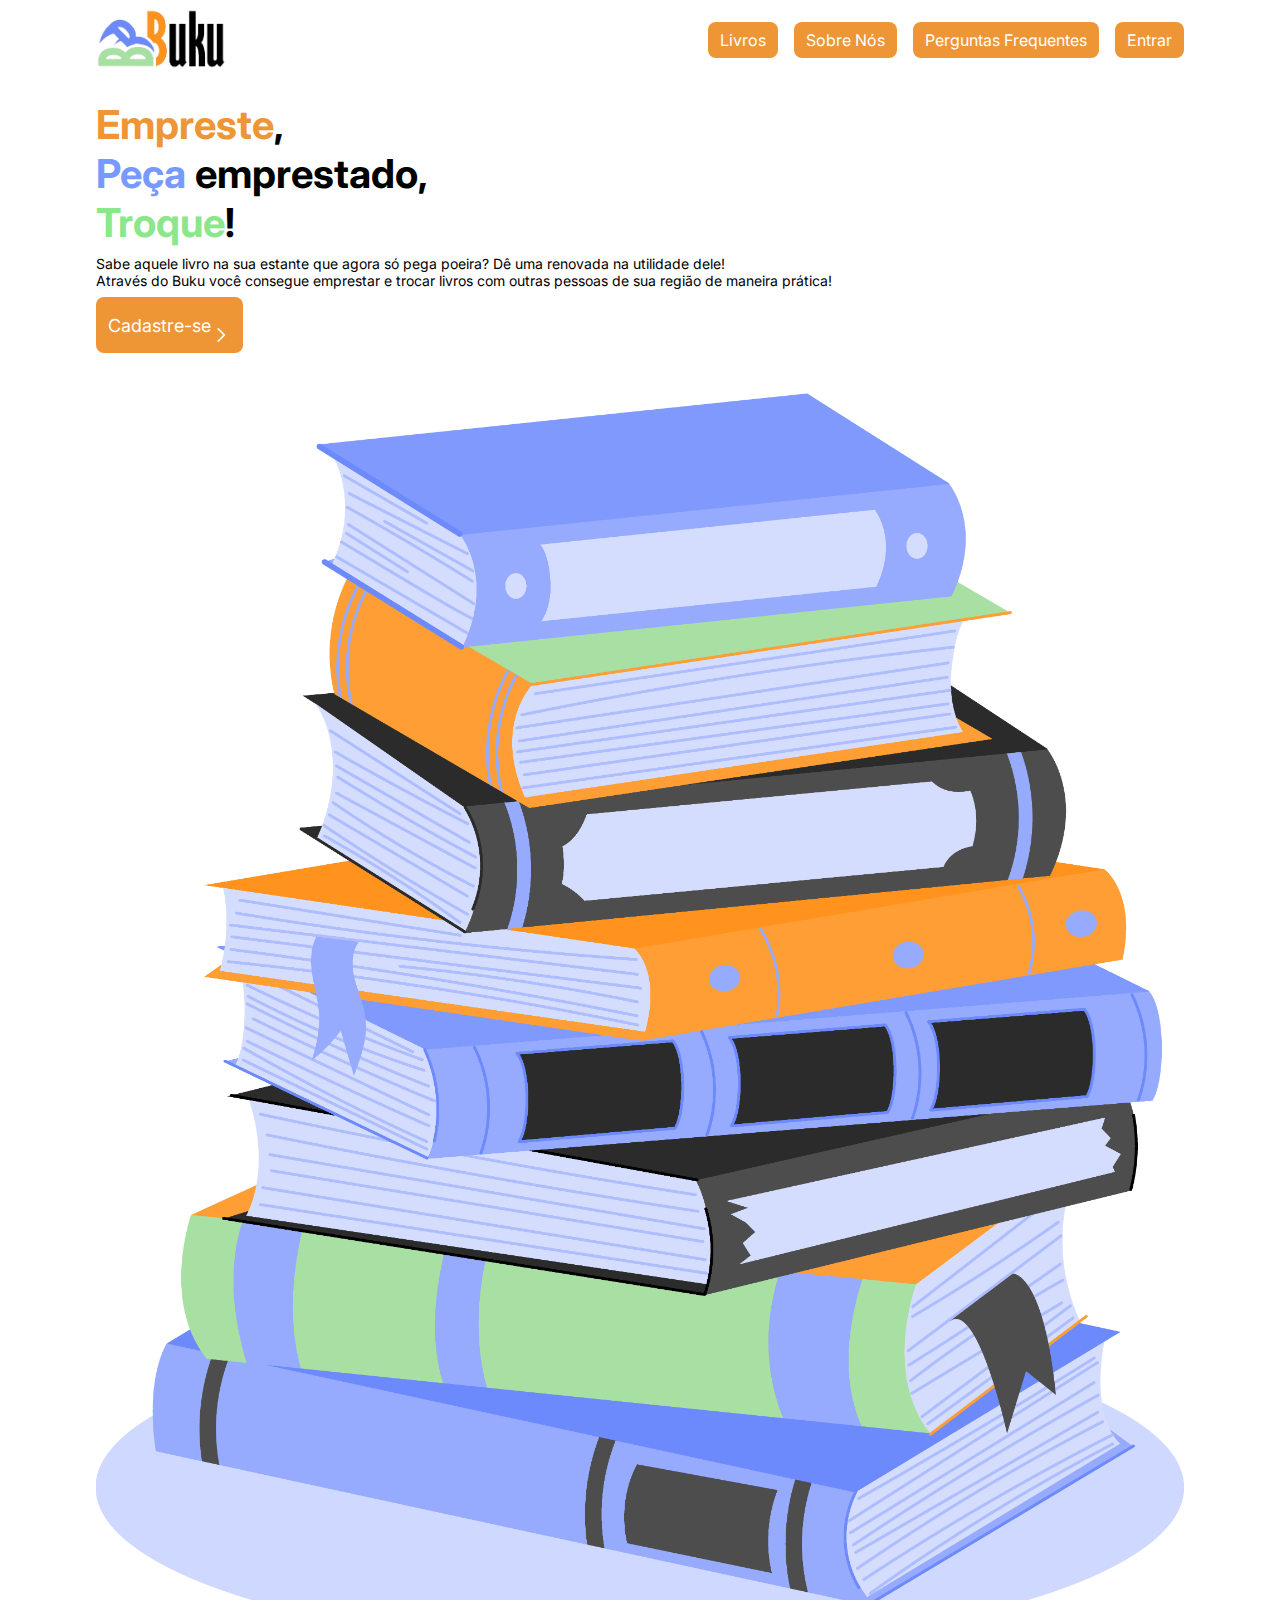
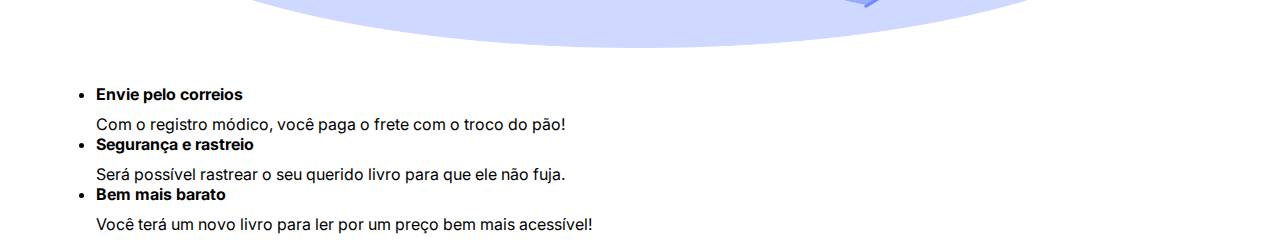
<file: index.html>
<!DOCTYPE html>
<html lang="pt-BR">
  <head>
    <link rel="preconnect" href="https://fonts.googleapis.com" />
    <link rel="preconnect" href="https://fonts.gstatic.com" crossorigin />

    <meta charset="UTF-8" />
    <meta name="viewport" content="width=device-width, initial-scale=1.0" />
    <title>Buku.com</title>

    <link
      href="https://fonts.googleapis.com/css2?family=Inter:wght@100..900&display=swap"
      rel="stylesheet"
    />
    <link rel="stylesheet" href="./styles/reset.css" />
    <link rel="stylesheet" href="./styles/landing-page.css" />
  </head>
  <body>
    <header class="container">
      <div class="logo-container">
        <img src="./img/logo.png" alt="Logo da Buku" class="logo" style="height: 60px; justify-content: center;"/>
      </div>

      <nav>
        <a href="#">Livros</a>
        <a href="#">Sobre Nós</a>
        <a href="#">Perguntas Frequentes</a>
        <a href="#">Entrar</a>
      </nav>
    </header>

    <main class="container">
      <div>
        <h1>
          <span class="text-orange">Empreste</span>, <br />
          <span class="text-blue">Peça</span> emprestado, <br />
          <span class="text-green">Troque</span>!
        </h1>

        <p>
          Sabe aquele livro na sua estante que agora só pega poeira? Dê uma
          renovada na utilidade dele!
        </p>

        <p>
          Através do Buku você consegue emprestar e trocar livros com outras
          pessoas de sua região de maneira prática!
        </p>

        <a href="#" class="button"
          >Cadastre-se
          <img
            class="arrow-right"
            src="./img/arrow-right.svg"
            alt="Desenho de uma seta apontando para a direita."
        /></a>
      </div>

      <img
        src="./img/books.png"
        alt="Desenho de livros de capas de cores azul, laranja, preto e verdes empilhados."
      />
    </main>

    <section class="info">
      <ul class="container">
        <li class="info-container">
          <!-- <img src="" alt="Desenho de um caminhão." /> -->
          <div>
            <h4>Envie pelo correios</h4>
            <p>Com o registro módico, você paga o frete com o troco do pão!</p>
          </div>
        </li>

        <li class="info-container">
          <!-- <img src="" alt="Desenho de uma caixa com um sinal de verificado." /> -->
          <div>
            <h4>Segurança e rastreio</h4>
            <p>
              Será possível rastrear o seu querido livro para que ele não fuja.
            </p>
          </div>
        </li>

        <li class="info-container">
          <!-- <img
            src=""
            alt="Desenho de cofrinho de formato de porco com uma moeda em cima."
          /> -->
          <div>
            <h4>Bem mais barato</h4>
            <p>
              Você terá um novo livro para ler por um preço bem mais acessível!
            </p>
          </div>
        </li>
      </ul>
    </section>
  </body>
</html>
</file>
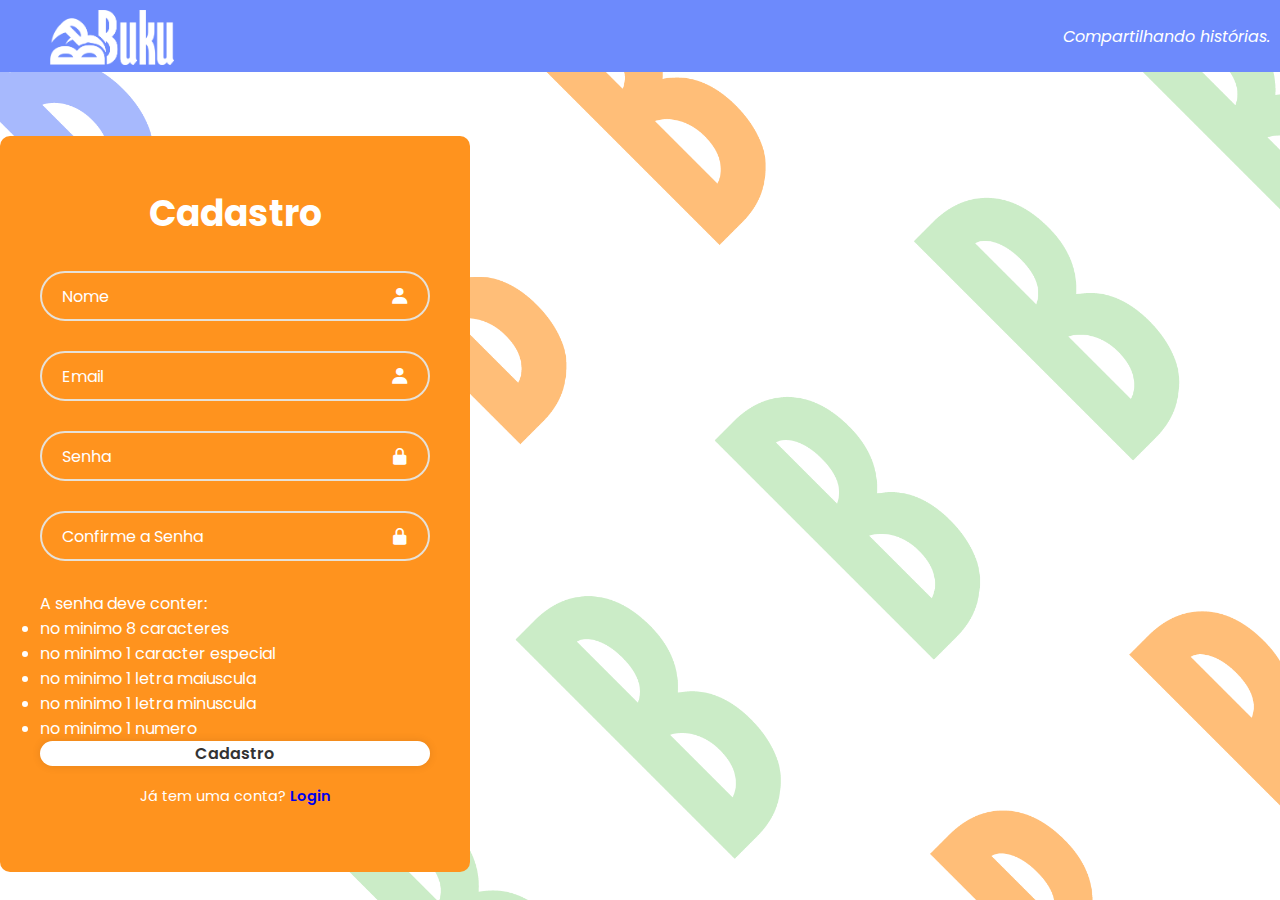
<file: Cadastro.html>
<!DOCTYPE html>
<html lang="en">
  <head>
    <meta charset="UTF-8" />
    <meta name="viewport" content="width=device-width, initial-scale=1.0" />
    <title>Cadastro Buku</title>
    <link rel="stylesheet" href="./styles/Cadastro.css" />
    <link
      rel="stylesheet"
      href="https://unpkg.com/boxicons@2.1.4/css/boxicons.min.css"
    />
  </head>
  <body>
    <header>
      <div style="float: left">
        <a href="./index.html">
          <img class="logo" src="./img/Logo-Buku-branco.png" alt="Logo-Buku" />
        </a>
      </div>
      <div class="frase">
        <p><i>Compartilhando histórias.</i></p>
      </div>
    </header>
    <div class="center-div">
      <div class="wrapper">
        <form action="">
          <h1>Cadastro</h1>
          <div class="input-box">
            <input
              id="nameInput"
              name="nameInput"
              type="text"
              placeholder="Nome"
              required
            />
            <i class="bx bxs-user"></i>
          </div>

          <div class="input-box">
            <input
              id="emailInput"
              name="emailInput"
              type="email"
              placeholder="Email"
              required
            />
            <i class="bx bxs-user"></i>
          </div>

          <div class="input-box">
            <input
              id="passwordInput"
              name="passwordInput"
              type="password"
              placeholder="Senha"
              required
            />
            <i class="bx bxs-lock-alt"></i>
          </div>
          <div class="input-box">
            <input
              id="passwordConfirmInput"
              name="passwordConfirmInput"
              type="password"
              placeholder="Confirme a Senha"
              required
            />
            <i class="bx bxs-lock-alt"></i>
          </div>

          <div class="info">
            <p>A senha deve conter:</p>
            <ul>
              <li>no minimo 8 caracteres</li>
              <li>no minimo 1 caracter especial</li>
              <li>no minimo 1 letra maiuscula</li>
              <li>no minimo 1 letra minuscula</li>
              <li>no minimo 1 numero</li>
            </ul>
          </div>

          <button type="submit" class="btn" id="submitButton">Cadastro</button>
          <div class="register-link">
            <p>Já tem uma conta? <a href="Login.html">Login</a></p>
          </div>
        </form>
      </div>
    </div>
    <script type="module" src="./js/validateSignUp.js"></script>
  </body>
</html>
</file>
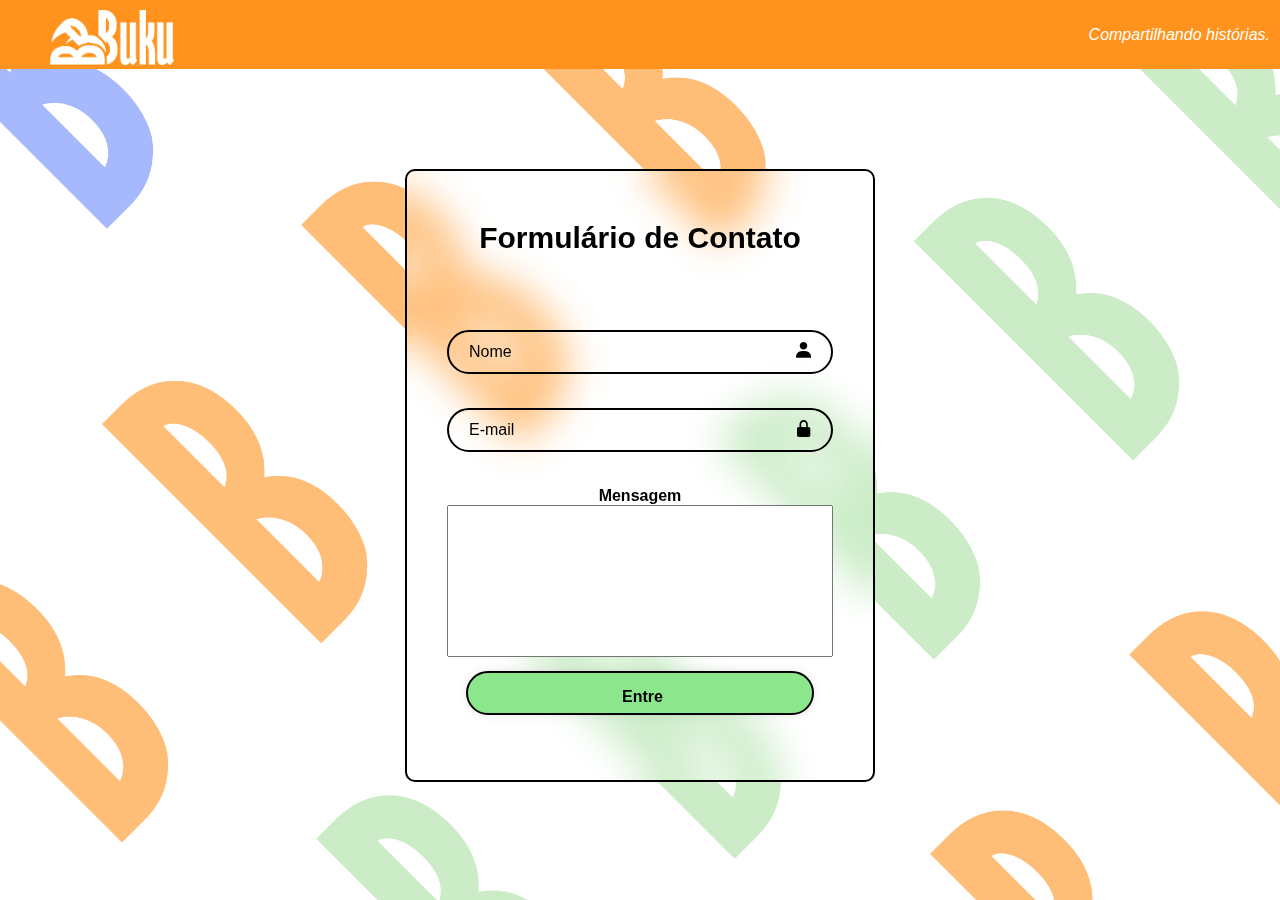
<file: Form.html>
<!DOCTYPE html>
<html lang="en">
<head>
    <meta charset="UTF-8">
    <meta name="viewport" content="width=device-width, initial-scale=1.0">
    <title>Cadastro Buku</title>
    <link rel="stylesheet" href="/styles/Form.css">
    <link href='https://unpkg.com/boxicons@2.1.4/css/boxicons.min.css' rel='stylesheet'>
</head>
<body>
    <header>
        <div style="float: left;">
            <a href="./index.html">
                <img class="logo" src="./img/Logo-Buku-branco.png" alt="Logo-Buku">
            </a>
        </div>
        <div class="frase">
            <p><i>Compartilhando histórias.</i></p>
        </div>
        <!-- <div class="cima">
            <img src="/img/BUKUimages-03.png" alt="LogoBuku"">
            <p>Compartilhando historias.</p>
        </div> -->
    </header>
    <center> 
        <div class="wrapper">
            <form action="">
        
                <h1>Formulário de Contato</h1><br><br>
                <div class="input-box">
                    <input id="nameInput" name="nameInput" type="text" placeholder="Nome" required>
                    <i class='bx bxs-user'></i>
                </div>
        
                <div class="input-box">
                    <input id="emailInput" name="emailInput" type="email" placeholder="E-mail" required>
                    <i class='bx bxs-lock-alt' ></i>
                </div>

                <div class="atu">
                    <label for="Texto"><b>Mensagem</b></label><br>
                    <textarea style="resize:none; width: 100%;"  id="messageInput" name="messageInput" cols="35" rows="10"></textarea>
                </div>

                <div class="register-link">
                    <button type="submit" class="btn" id="submitButton">Entre</button style="height: 30px">
                </div>
            </form>
        </div>
    </center>
    
    <script type="module" src="./js/validateContact.js"></script>
</body>
</html>
</file>
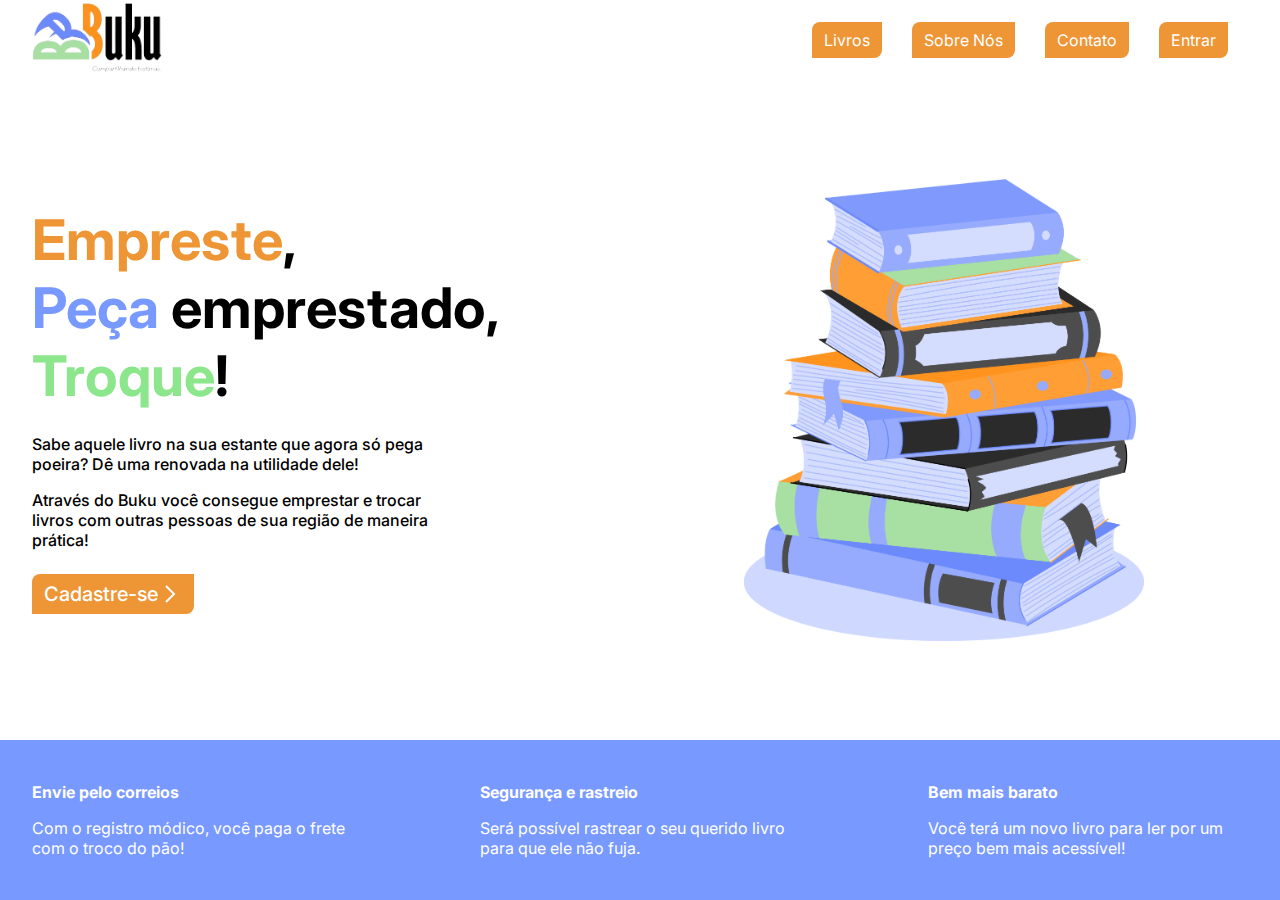
<file: LandingPage.html>
<!DOCTYPE html>
<html lang="pt-BR">
  <head>
    <link rel="preconnect" href="https://fonts.googleapis.com" />
    <link rel="preconnect" href="https://fonts.gstatic.com" crossorigin />

    <meta charset="UTF-8" />
    <meta name="viewport" content="width=device-width, initial-scale=1.0" />
    <title>Buku.com</title>

    <link
      href="https://fonts.googleapis.com/css2?family=Inter:wght@100..900&display=swap"
      rel="stylesheet"
    />
    <link rel="stylesheet" href="./styles/reset.css" />
    <link rel="stylesheet" href="./styles/LandingPage.css" />
  </head>
  <body>
    <header class="container">
      <div class="logo-container">
        <img src="./img/Logo-Buku.png" alt="Logo da Buku" class="logo" style="height: 70px; justify-content: center;"/>
      </div>

      <nav>
        <a href="Livros.html">Livros</a>
        <a href="SobreNos.html">Sobre Nós</a>
        <a href="Form.html">Contato</a>
        <a href="Login.html">Entrar</a>
      </nav>
    </header>

    <main class="container">
      <div>
        <h1>
          <span class="text-orange">Empreste</span>, <br />
          <span class="text-blue">Peça</span> emprestado, <br />
          <span class="text-green">Troque</span>!
        </h1>

        <p>
          Sabe aquele livro na sua estante que agora só pega poeira? Dê uma
          renovada na utilidade dele!
        </p>

        <p>
          Através do Buku você consegue emprestar e trocar livros com outras
          pessoas de sua região de maneira prática!
        </p>

        <a href="Cadastro.html" class="button"
          >Cadastre-se
          <img
            class="arrow-right"
            src="./img/arrow-right.svg"
            alt="Desenho de uma seta apontando para a direita."
        /></a>
      </div>

      <img
        src="./img/img_livros.png"
        alt="Desenho de livros de capas de cores azul, laranja, preto e verdes empilhados."
      />
    </main>

    <section class="info">
      <ul class="container">
        <li class="info-container">
          <!-- <img src="" alt="Desenho de um caminhão." /> -->
          <div>
            <h4>Envie pelo correios</h4>
            <p>Com o registro módico, você paga o frete com o troco do pão!</p>
          </div>
        </li>

        <li class="info-container">
          <!-- <img src="" alt="Desenho de uma caixa com um sinal de verificado." /> -->
          <div>
            <h4>Segurança e rastreio</h4>
            <p>
              Será possível rastrear o seu querido livro para que ele não fuja.
            </p>
          </div>
        </li>

        <li class="info-container">
          <!-- <img
            src=""
            alt="Desenho de cofrinho de formato de porco com uma moeda em cima."
          /> -->
          <div>
            <h4>Bem mais barato</h4>
            <p>
              Você terá um novo livro para ler por um preço bem mais acessível!
            </p>
          </div>
        </li>
      </ul>
    </section>
  </body>
</html>
</file>
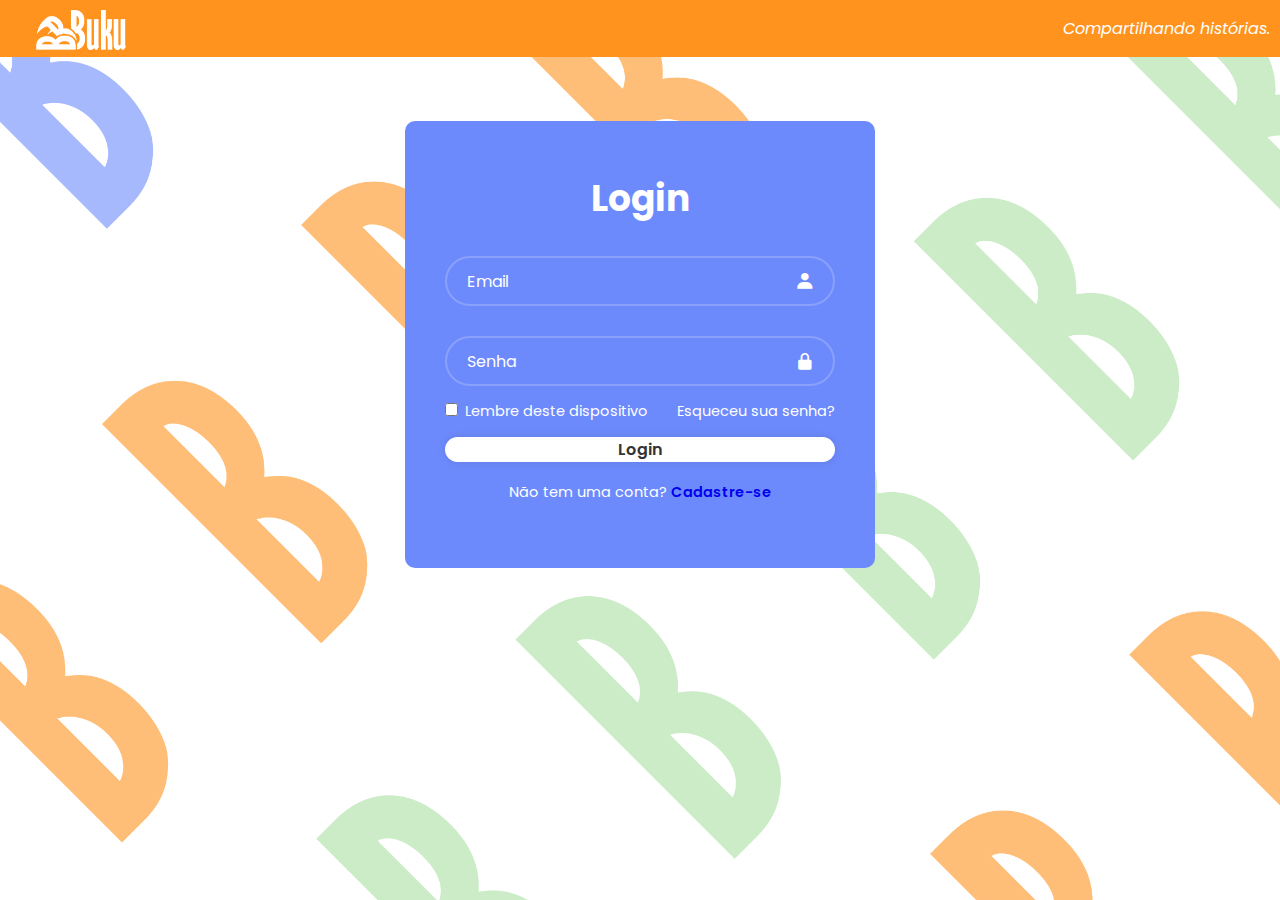
<file: Login.html>
<!DOCTYPE html>
<html lang="en">
  <head>
    <meta charset="UTF-8" />
    <meta name="viewport" content="width=device-width, initial-scale=1.0" />
    <title>Login Buku</title>
    <link rel="stylesheet" href="./styles/Login.css" />
    <link
      rel="stylesheet"
      href="https://unpkg.com/boxicons@2.1.4/css/boxicons.min.css"
    />
  </head>
  <body>
    <header>
      <div style="float: left">
        <a href="./index.html">
          <img class="logo" src="./img/Logo-Buku-branco.png" alt="Logo-Buku" />
        </a>
      </div>
      <div class="frase">
        <p><i>Compartilhando histórias.</i></p>
      </div>
    </header>
    <center>
      <div class="wrapper">
        <form action="">
          <h1>Login</h1>
          <div class="input-box">
            <input
              id="emailInput"
              name="emailInput"
              type="text"
              placeholder="Email"
              required
            />
            <i class="bx bxs-user"></i>
          </div>

          <div class="input-box">
            <input
              id="passwordInput"
              name="passwordInput"
              type="password"
              placeholder="Senha"
              required
            />
            <i class="bx bxs-lock-alt"></i>
          </div>

          <div class="remember-forgot">
            <label><input type="checkbox" /> Lembre deste dispositivo</label>
            <a href="#">Esqueceu sua senha?</a>
          </div>
          <button type="submit" class="btn" id="submitButton">Login</button>
          <div class="register-link">
            <p>
              Não tem uma conta?
              <a href="Cadastro.html">Cadastre-se</a>
            </p>
          </div>
        </form>
      </div>
    </center>
    <script type="module" src="./js/validateLogin.js"></script>
  </body>
</html>
</file>
<file: styles/landing-page.css>
.container {
  padding: 1.6rem;
  max-width: 112rem;
  width: 100%;
  margin: 0 auto;
  box-sizing: border-box; /* Garante que o padding não aumente a largura total */
}

header {
  display: flex;
  justify-content: space-between;
  align-items: center;
  height: 8rem;
  padding: 0 1.6rem;
}

.logo {
  height: 100%; /* Ajustado para ocupar a altura total do header */
}

header nav {
  display: flex;
  gap: 1.6rem; /* Reduzido o espaçamento entre os itens do menu */
}

nav a,
.button {
  color: #ffffff;
  background-color: #ee9536;
  padding: 0.8rem 1.2rem;
  border-radius: 0.8rem;
  transition: filter 200ms ease-out;
}

nav a:hover {
  filter: brightness(1.2);
}

main.container {
  display: grid;
  grid-template-columns: 1fr;
  gap: 2rem; /* Espaçamento entre os elementos principais */
  padding: 2rem 1.6rem; /* Espaçamento interno ajustado */
  height: auto; /* Altura automática para se ajustar ao conteúdo */
}

main > div {
  max-width: 100%; /* Conteúdo pode ocupar toda a largura disponível */
}

h1 {
  font-size: 4rem; /* Reduzido o tamanho da fonte para telas menores */
  margin-bottom: 0.8rem;
}

main p {
  font-size: 1.4rem; /* Ajustado o tamanho da fonte */
  max-width: 100%; /* Para evitar que o texto ultrapasse o contêiner */
}

.text-orange {
  color: #ee9536;
}

.text-blue {
  color: #7899ff;
}

.text-green {
  color: #8ce68c;
}

.button {
  font-size: 1.8rem; /* Reduzido o tamanho da fonte do botão */
  width: fit-content;
  display: flex;
  align-items: center;
  margin-top: 0.8rem;
}

.arrow-right {
  width: 2rem; /* Ajustado o tamanho do ícone */
}

main img {
  width: 100%; /* Imagem ajustável conforme o contêiner pai */
  max-width: 100%; /* Para garantir que a imagem não ultrapasse seu contêiner */
  height: auto; /* Para manter a proporção da imagem */
  margin-top: 2rem; /* Espaçamento superior para a imagem */
}

section.info {
  height: 12rem; /* Altura reduzida para melhor ajuste em telas menores */
}

.info .container {
  flex-direction: column; /* Layout em coluna para telas menores */
  justify-content: center; /* Centralizado verticalmente */
  height: auto; /* Altura automática para se ajustar ao conteúdo */
}

.info-container {
  max-width: 100%; /* Conteúdo pode ocupar toda a largura disponível */
}

.info-container h4 {
  margin-bottom: 1rem; /* Reduzido o espaçamento inferior */
}
</file>
<file: styles/Cadastro.css>
@import url("http://fonts.googleapis.com/css2?family=Poppins:wght@300;400;500;600;700;800;900&display=swap");

*{
    margin: 0;
    padding: 0;
    box-sizing: border-box;
    font-family: "Poppins", sans-serif;
}

body{
    justify-content: center;
    align-items: center;
    min-height: 100vh;
    background: url('/img/Buku-fundoB.png') ;
    background-size: cover;
    background-position: center;
}

.logo{
    height: 55px;
    margin-top: 10px;
    margin-left: 40%;  
}

.frase{
    display: flex;
    align-items: center;
    margin-left: auto;
    margin-right: 10px;
}

.wrapper{
    background-color: rgb(255,147,30);
    width: 470px;
    /* background-color: ; */
    color: #fff;
    border-radius: 10px;
    padding: 50px 40px;
    align-content: center;
    margin-top: 5%;
}

.wrapper h1{
font-size: 36px;
text-align: center;

}
.wrapper .input-box { 
position: relative;
    width: 100%;
 height: 50px;
 margin: 30px 0;
}

.input-box input{
    font-size: 16px;
    width: 100%;
    height: 100%;
    background: transparent;
    border: none;
    outline: none;
    border: 2px solid rgb(230, 225, 216);
    border-radius: 40px;
    color: #fff;
    padding: 20px 45px 20px 20px;
}
.input-box input::placeholder {
    color: #ffffff;
}

.input-box i {
    position: absolute;
    right: 20px;
    top: 50%;
    transform: translateY(-50%);
    font-size: 20px;
}

.wrapper .remember-forgot {
    display: flex;
    justify-content: space-between;
    font-size: 14.5px;
    margin: -15px 0 15px;
}

.remember-forgot label input {
    accent-color: #fff;
    margin-right: 3px;
}
.remember-forgot a {
    color:#fff;
    text-decoration: none;
}

.remember-forgot a:hover {
   text-decoration: underline; 
}

.wrapper .btn {
    width: 100%;
    height: 100%;
    background: #fff;
    border: none;
    outline: none;
    border-radius: 40px;
    box-shadow: 0 0 10px rgba(0, 0, 0, .1);
    cursor: pointer;
    font-size: 16px;
    color: #333;
    font-weight: 600;
}

.wrapper .register-link {
    font-size: 14.5px;
    text-align: center;
    margin: 20px 0 15px;
}

.register-link p a {
text-decoration: none;
font-weight: 600;
}

.register-link p a:hover {
    text-decoration: underline;
}

header{
    
    display: flex;
    width: 100%;
    background-color: rgb(109,138,252);
}
header p{
    color: #fff ;
}
</file>
<file: styles/Form.css>
*{
    margin: 0;
    padding: 0;
    box-sizing: border-box;
    font-family: "Poppins", sans-serif;
}

body{
    justify-content: center;
    align-items: center;
    min-height: 100vh;
    background: url(/img/BUKUimages_Prancheta\ 1.png);
    background-size: cover;
    background-position: center;
}

.wrapper{
    background-color:transparent;
    width: 470px;
    border-radius: 10px;
    padding: 50px 40px;
    align-content: center;
    margin-top: 100px;
    border: 2px solid black;
    backdrop-filter:blur(20px);
    color: black;
}

.wrapper h1{
    font-size: 30px;
    text-align: center;
}
.wrapper .input-box { 
    position: relative;
    width: 100%;
    height: 40px;
    margin: 10% 0;
}

.input-box input{
    font-size: 16px;
    width: 100%;
    height: 100%;
    border: none;
    outline: none;
    border: 2px solid black;
    border-radius: 40px;
    padding: 20px 45px 20px 20px;
    color: black;
    background: transparent;

}
.input-box input::placeholder {
color: black;
}

.input-box i {
    position: absolute;
    right: 5%;
    top: 50%;
    transform: translateY(-50%);
    font-size: 20px;
}

.wrapper .remember-forgot {
    display: flex;
    justify-content: space-between;
    font-size: 14.5px;
    margin: -15px 0 15px;
}

.remember-forgot label input {
    accent-color: #fff;
    margin-right: 3px;
}
.remember-forgot a {
    color:#fff;
    text-decoration: none;
}

.remember-forgot a:hover {
    text-decoration: underline; 
}

.wrapper .btn {
    width: 90%;
    height: 70%;
    background: #8ce68c;
    border: none;
    outline: none;
    border-radius: 40px;
    box-shadow: 0 0 10px rgba(0, 0, 0, .1);
    cursor: pointer;
    font-size: 16px;
    color: black;
    font-weight: 600;
    border: 2px solid black;
    border-radius: 40px;
    padding: 15px 15px 7px 20px !important;
    backdrop-filter: blur(20px);
    
}


.wrapper .register-link {
    font-size: 14.5px;
    text-align: center;
    margin: 10px 0 15px;
}

.register-link p a {
    text-decoration: none;
    font-weight: 600;
}

.register-link p a:hover {
    text-decoration: underline;

}

header{
    display: flex;
    width: 100%;
    background-color: rgb(255,147,30);
}
header p{
    color: #fff ;
}
.logo{
    height: 55px;
    margin-top: 10px;
    margin-left: 40%;  
}

.frase{
    display: flex;
    align-items: center;
    margin-left: auto;
    margin-right: 10px;
}
</file>
<file: styles/LandingPage.css>
.container{
    padding: 1.6rem 3.2rem;
    width: min(180rem, 100%);
    margin: 0 auto;
  }
  
  header {
    display: flex;
    justify-content: space-between;
    align-items: center;
  
    height: 8rem;
  }
  
  .logo {
    height: 8rem;
  }
  
  header nav {
    display: flex;
    gap: 3.0rem;
    margin-right: 20px;
  }
  
  nav a,
  .button {
    color: #ffffff;
    background-color: #ee9536;
    padding: 0.8rem 1.2rem;
  
    border-radius: 0.8rem 0 0.8rem 0;
    transition: filter 200ms ease-out;
  }
  
  nav a:hover {
    filter: brightness(1.2);
  }
  
  main.container {
    display: grid;
    grid-template-columns: repeat(2, 1fr);
  
    align-items: center;
  
    height: calc(100vh - 24rem);
  }
  
  main > div {
    max-width: 50rem;
  
    display: flex;
    flex-direction: column;
    row-gap: 1.6rem;
  }
  
  h1 {
    font-size: 5.6rem;
    margin-bottom: 0.8rem;
  }
  
  main p {
    font-size: 1.6rem;
    font-weight: 500;
    max-width: 40rem;
  }
  
  .text-orange {
    color: #ee9536;
  }
  
  .text-blue {
    color: #7899ff;
  }
  
  .text-green {
    color: #8ce68c;
  }
  
  .button {
    font-size: 2rem;
    font-weight: 500;
    width: fit-content;
  
    display: flex;
    align-items: center;
  
    margin-top: 0.8rem;
  }
  
  .arrow-right {
    width: 2.4rem;
    color: #ffffff;
  }
  
  main img {
    width: 40rem;
    align-self: center;
    justify-self: center;
  }
  
  section.info {
    background-color: #7899ff;
    height: 16rem;
  }
  
  .info .container {
    display: flex;
    justify-content: space-between;
    align-items: center;
    height: 100%;
  }
  
  .info-container {
    display: flex;
    max-width: 32rem;
    color: #ffffff;
  }
  
  .info-container h4 {
    margin-bottom: 1.6rem;
  }
</file>
<file: styles/Login.css>
@import url("http://fonts.googleapis.com/css2?family=Poppins:wght@300;400;500;600;700;800;900&display=swap");

*{
    margin: 0;
    padding: 0;
    box-sizing: border-box;
    font-family: "Poppins", sans-serif;
}

body{
    justify-content: center;
    align-items: center;
    min-height: 100vh;
    background: url('/img/Buku-fundoB.png') ;
    background-size: cover;
    background-position: center;
}

.logo{
    height: 40px;
    margin-top: 10px;
    margin-left: 40%;  
}

.frase{
    display: flex;
    align-items: center;
    margin-left: auto;
    margin-right: 10px;
}

.wrapper{
    background-color: rgb(109,138,252);
    width: 470px;
    /* background-color: ; */
    color: #fff;
    border-radius: 10px;
    padding: 50px 40px;
    align-content: center;
    margin-top: 5%;
}

.wrapper h1{
font-size: 36px;
text-align: center;

}
.wrapper .input-box { 
position: relative;
    width: 100%;
 height: 50px;
 margin: 30px 0;
}

.input-box input{
    font-size: 16px;
    width: 100%;
    height: 100%;
    background: transparent;
    border: none;
    outline: none;
    border: 2px solid rgba(255,255,255, .2);
    border-radius: 40px;
    color: #fff;
    padding: 20px 45px 20px 20px;
}
.input-box input::placeholder {
color: #fff;
}

.input-box i {
    position: absolute;
    right: 20px;
    top: 50%;
transform: translateY(-50%);
font-size: 20px;
}

.wrapper .remember-forgot {
    display: flex;
    justify-content: space-between;
    font-size: 14.5px;
    margin: -15px 0 15px;
}

.remember-forgot label input {
    accent-color: #fff;
    margin-right: 3px;
}
.remember-forgot a {
    color:#fff;
    text-decoration: none;
}

.remember-forgot a:hover {
   text-decoration: underline; 
}

.wrapper .btn {
    width: 100%;
    height: 100%;
    background: #fff;
    border: none;
    outline: none;
    border-radius: 40px;
    box-shadow: 0 0 10px rgba(0, 0, 0, .1);
    cursor: pointer;
    font-size: 16px;
    color: #333;
    font-weight: 600;
}

.wrapper .register-link {
    font-size: 14.5px;
    text-align: center;
    margin: 20px 0 15px;
}

.register-link p a {
text-decoration: none;
font-weight: 600;
}

.register-link p a:hover {
    text-decoration: underline;
}

header{
    
    display: flex;
    width: 100%;
    background-color: rgb(255,147,30);
}
header p{
    color: #fff ;
}
</file>
